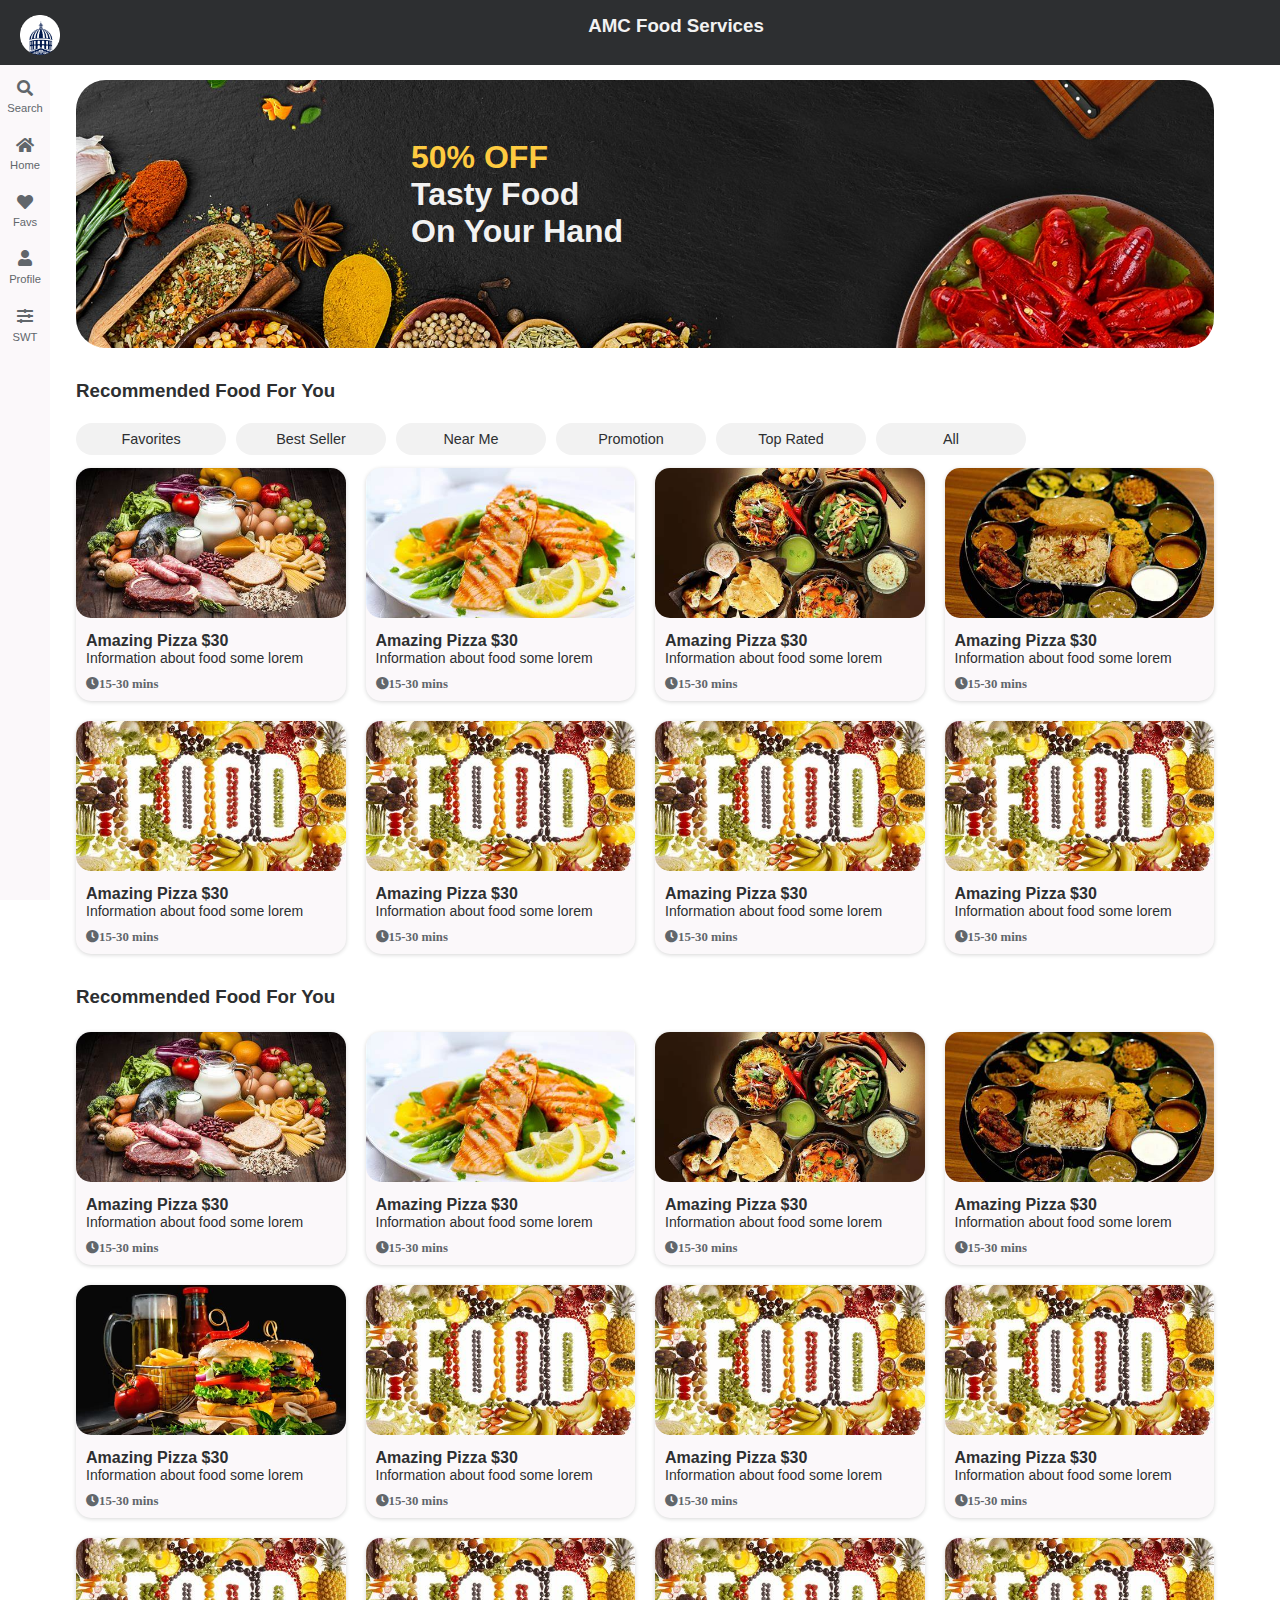
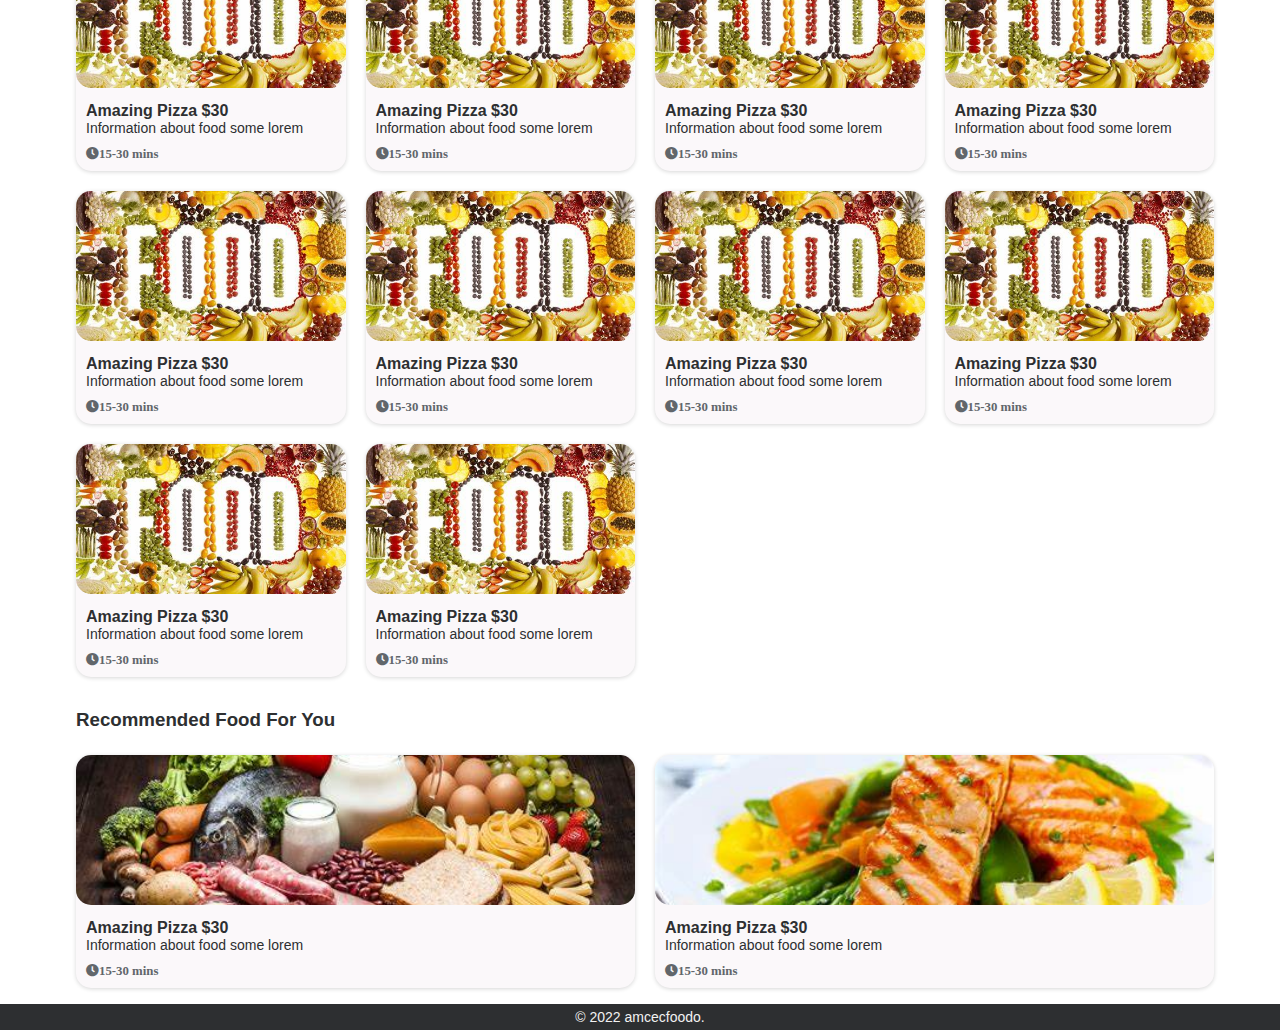
<file: index.html>
<!DOCTYPE html>
<html lang="en">
<head>
    <meta charset="UTF-8">
    <meta http-equiv="X-UA-Compatible" content="IE=edge">
    <meta name="viewport" content="width=\, initial-scale=1.0">
    <!-- css : stylesheet -->
    <link rel="stylesheet" href="style/style.css">
    <!-- google font -->
    <link rel="stylesheet" href="https://fonts.googleapis.com/css2?family=Cormorant+Garamond:wght@600&family=Merriweather&family=Montserrat:wght@100;400&family=Noto+Sans&family=Roboto&family=Sacramento&family=Ubuntu&display=swap">
    <!-- icons: font awsome -->
    <link rel="stylesheet" href="https://cdnjs.cloudflare.com/ajax/libs/font-awesome/5.15.3/css/all.min.css">
    <title>AMC Foodo</title>

</head>
<body>
    <!-- header -->
    <div class="logos">
        <img class="logo2" src="images/amclogo2.png">
        <h3 class="logo"> AMC Food Services</h3>
    </div>
        
    <!-- sidebar -->

        <div class="sidebar">
            <div class="sidebar-menu">
                <span class="fas fa-search"></span>
                <a href="#">Search</a>
            </div>
            <div class="sidebar-menu">
                <span class="fas fa-home"></span>
                <a href="#">Home</a>
            </div>
            <div class="sidebar-menu">
                <span class="fas fa-heart"></span>
                <a href="#">Favs</a>
            </div>
            <div class="sidebar-menu">
                <span class="fas fa-user"></span>
                <a href="#"><a href="profile.html">Profile</a></a>
            </div>
            <div class="sidebar-menu">
                <span class="fas fa-sliders-h"></span>
                <a href="#"> <a href="swt.html"> SWT</a></a>
            </div>
        </div>

    <!-- main dashboard -->

        <div class="dashboard">
            <div class="dashboard-banner">
                <img src="images/banner.jpg" alt="testy food">
                <div class="banner-promo">
                    <h1><span>50% OFF </span><br>
                    Tasty Food <br> On Your Hand</h1>
                </div>
            </div>

            <h3 class="dashboard-title">Recommended Food For You </h3>
            <div class="dashboard-menu">
                <a href="#">Favorites</a>
                <a href="#">Best Seller</a>
                <a href="#">Near Me</a>
                <a href="#">Promotion</a>
                <a href="#">Top Rated</a>
                <a href="#">All</a>
            </div>

            <div class="dashboard-content">
                <div class="dashboard-card">
                    <img class="card-image" src="images/th (1).jpeg" >
                    <div class="card-detail">
                        <h4>Amazing Pizza <span>$30</span></h4>
                        <p>Information about food some lorem </p>
                        <p class="card-time"> <span class="fas fa-clock">15-30 mins</span></p>
                    </div>
                </div>
                <div class="dashboard-card">
                    <img class="card-image" src="images/th (2).jpeg" >
                    <div class="card-detail">
                        <h4>Amazing Pizza <span>$30</span></h4>
                        <p>Information about food some lorem </p>
                        <p class="card-time"> <span class="fas fa-clock">15-30 mins</span></p>
                    </div>
                </div>
                <div class="dashboard-card">
                    <img class="card-image" src="images/th (3).jpeg" >
                    <div class="card-detail">
                        <h4>Amazing Pizza <span>$30</span></h4>
                        <p>Information about food some lorem </p>
                        <p class="card-time"> <span class="fas fa-clock">15-30 mins</span></p>
                    </div>
                </div>
                <div class="dashboard-card">
                    <img class="card-image" src="images/th (4).jpeg" >
                    <div class="card-detail">
                        <h4>Amazing Pizza <span>$30</span></h4>
                        <p>Information about food some lorem </p>
                        <p class="card-time"> <span class="fas fa-clock">15-30 mins</span></p>
                    </div>
                </div>
                
                <div class="dashboard-card">
                    <img class="card-image" src="images/th (6).jpeg" >
                    <div class="card-detail">
                        <h4>Amazing Pizza <span>$30</span></h4>
                        <p>Information about food some lorem </p>
                        <p class="card-time"> <span class="fas fa-clock">15-30 mins</span></p>
                    </div>
                </div>
                <div class="dashboard-card">
                    <img class="card-image" src="images/th (6).jpeg" >
                    <div class="card-detail">
                        <h4>Amazing Pizza <span>$30</span></h4>
                        <p>Information about food some lorem </p>
                        <p class="card-time"> <span class="fas fa-clock">15-30 mins</span></p>
                    </div>
                </div>
                <div class="dashboard-card">
                    <img class="card-image" src="images/th (6).jpeg" >
                    <div class="card-detail">
                        <h4>Amazing Pizza <span>$30</span></h4>
                        <p>Information about food some lorem </p>
                        <p class="card-time"> <span class="fas fa-clock">15-30 mins</span></p>
                    </div>
                </div>
                <div class="dashboard-card">
                    <img class="card-image" src="images/th (6).jpeg" >
                    <div class="card-detail">
                        <h4>Amazing Pizza <span>$30</span></h4>
                        <p>Information about food some lorem </p>
                        <p class="card-time"> <span class="fas fa-clock">15-30 mins</span></p>
                    </div>
                </div>
            </div>

            <h3 class="dashboard-title">Recommended Food For You </h3>

            <div class="dashboard-content">
                <div class="dashboard-card">
                    <img class="card-image" src="images/th (1).jpeg" >
                    <div class="card-detail">
                        <h4>Amazing Pizza <span>$30</span></h4>
                        <p>Information about food some lorem </p>
                        <p class="card-time"> <span class="fas fa-clock">15-30 mins</span></p>
                    </div>
                </div>
                <div class="dashboard-card">
                    <img class="card-image" src="images/th (2).jpeg" >
                    <div class="card-detail">
                        <h4>Amazing Pizza <span>$30</span></h4>
                        <p>Information about food some lorem </p>
                        <p class="card-time"> <span class="fas fa-clock">15-30 mins</span></p>
                    </div>
                </div>
                <div class="dashboard-card">
                    <img class="card-image" src="images/th (3).jpeg" >
                    <div class="card-detail">
                        <h4>Amazing Pizza <span>$30</span></h4>
                        <p>Information about food some lorem </p>
                        <p class="card-time"> <span class="fas fa-clock">15-30 mins</span></p>
                    </div>
                </div>
                <div class="dashboard-card">
                    <img class="card-image" src="images/th (4).jpeg" >
                    <div class="card-detail">
                        <h4>Amazing Pizza <span>$30</span></h4>
                        <p>Information about food some lorem </p>
                        <p class="card-time"> <span class="fas fa-clock">15-30 mins</span></p>
                    </div>
                </div>
                <div class="dashboard-card">
                    <img class="card-image" src="images/th (5).jpeg" >
                    <div class="card-detail">
                        <h4>Amazing Pizza <span>$30</span></h4>
                        <p>Information about food some lorem </p>
                        <p class="card-time"> <span class="fas fa-clock">15-30 mins</span></p>
                    </div>
                </div>
                <div class="dashboard-card">
                    <img class="card-image" src="images/th (6).jpeg" >
                    <div class="card-detail">
                        <h4>Amazing Pizza <span>$30</span></h4>
                        <p>Information about food some lorem </p>
                        <p class="card-time"> <span class="fas fa-clock">15-30 mins</span></p>
                    </div>
                </div>
                <div class="dashboard-card">
                    <img class="card-image" src="images/th (6).jpeg" >
                    <div class="card-detail">
                        <h4>Amazing Pizza <span>$30</span></h4>
                        <p>Information about food some lorem </p>
                        <p class="card-time"> <span class="fas fa-clock">15-30 mins</span></p>
                    </div>
                </div>
                <div class="dashboard-card">
                    <img class="card-image" src="images/th (6).jpeg" >
                    <div class="card-detail">
                        <h4>Amazing Pizza <span>$30</span></h4>
                        <p>Information about food some lorem </p>
                        <p class="card-time"> <span class="fas fa-clock">15-30 mins</span></p>
                    </div>
                </div>
                <div class="dashboard-card">
                    <img class="card-image" src="images/th (6).jpeg" >
                    <div class="card-detail">
                        <h4>Amazing Pizza <span>$30</span></h4>
                        <p>Information about food some lorem </p>
                        <p class="card-time"> <span class="fas fa-clock">15-30 mins</span></p>
                    </div>
                </div>
                <div class="dashboard-card">
                    <img class="card-image" src="images/th (6).jpeg" >
                    <div class="card-detail">
                        <h4>Amazing Pizza <span>$30</span></h4>
                        <p>Information about food some lorem </p>
                        <p class="card-time"> <span class="fas fa-clock">15-30 mins</span></p>
                    </div>
                </div>
                <div class="dashboard-card">
                    <img class="card-image" src="images/th (6).jpeg" >
                    <div class="card-detail">
                        <h4>Amazing Pizza <span>$30</span></h4>
                        <p>Information about food some lorem </p>
                        <p class="card-time"> <span class="fas fa-clock">15-30 mins</span></p>
                    </div>
                </div>
                <div class="dashboard-card">
                    <img class="card-image" src="images/th (6).jpeg" >
                    <div class="card-detail">
                        <h4>Amazing Pizza <span>$30</span></h4>
                        <p>Information about food some lorem </p>
                        <p class="card-time"> <span class="fas fa-clock">15-30 mins</span></p>
                    </div>
                </div>
                <div class="dashboard-card">
                    <img class="card-image" src="images/th (6).jpeg" >
                    <div class="card-detail">
                        <h4>Amazing Pizza <span>$30</span></h4>
                        <p>Information about food some lorem </p>
                        <p class="card-time"> <span class="fas fa-clock">15-30 mins</span></p>
                    </div>
                </div>
                <div class="dashboard-card">
                    <img class="card-image" src="images/th (6).jpeg" >
                    <div class="card-detail">
                        <h4>Amazing Pizza <span>$30</span></h4>
                        <p>Information about food some lorem </p>
                        <p class="card-time"> <span class="fas fa-clock">15-30 mins</span></p>
                    </div>
                </div>
                <div class="dashboard-card">
                    <img class="card-image" src="images/th (6).jpeg" >
                    <div class="card-detail">
                        <h4>Amazing Pizza <span>$30</span></h4>
                        <p>Information about food some lorem </p>
                        <p class="card-time"> <span class="fas fa-clock">15-30 mins</span></p>
                    </div>
                </div>
                <div class="dashboard-card">
                    <img class="card-image" src="images/th (6).jpeg" >
                    <div class="card-detail">
                        <h4>Amazing Pizza <span>$30</span></h4>
                        <p>Information about food some lorem </p>
                        <p class="card-time"> <span class="fas fa-clock">15-30 mins</span></p>
                    </div>
                </div>
                <div class="dashboard-card">
                    <img class="card-image" src="images/th (6).jpeg" >
                    <div class="card-detail">
                        <h4>Amazing Pizza <span>$30</span></h4>
                        <p>Information about food some lorem </p>
                        <p class="card-time"> <span class="fas fa-clock">15-30 mins</span></p>
                    </div>
                </div>
                <div class="dashboard-card">
                    <img class="card-image" src="images/th (6).jpeg" >
                    <div class="card-detail">
                        <h4>Amazing Pizza <span>$30</span></h4>
                        <p>Information about food some lorem </p>
                        <p class="card-time"> <span class="fas fa-clock">15-30 mins</span></p>
                    </div>
                </div>
            </div>

            <h3 class="dashboard-title">Recommended Food For You </h3>

            <div class="dashboard-content">
                <div class="dashboard-card">
                    <img class="card-image" src="images/th (1).jpeg" >
                    <div class="card-detail">
                        <h4>Amazing Pizza <span>$30</span></h4>
                        <p>Information about food some lorem </p>
                        <p class="card-time"> <span class="fas fa-clock">15-30 mins</span></p>
                    </div>
                </div>
                <div class="dashboard-card">
                    <img class="card-image" src="images/th (2).jpeg" >
                    <div class="card-detail">
                        <h4>Amazing Pizza <span>$30</span></h4>
                        <p>Information about food some lorem </p>
                        <p class="card-time"> <span class="fas fa-clock">15-30 mins</span></p>
                    </div>
                </div>
               
            </div>
            
        </div> 



    <!-- footer -->
        <footer>
            <p class="copy"> &copy; 2022 amcecfoodo.</p>
        </footer>

        
    

</body>
</html>
</file>
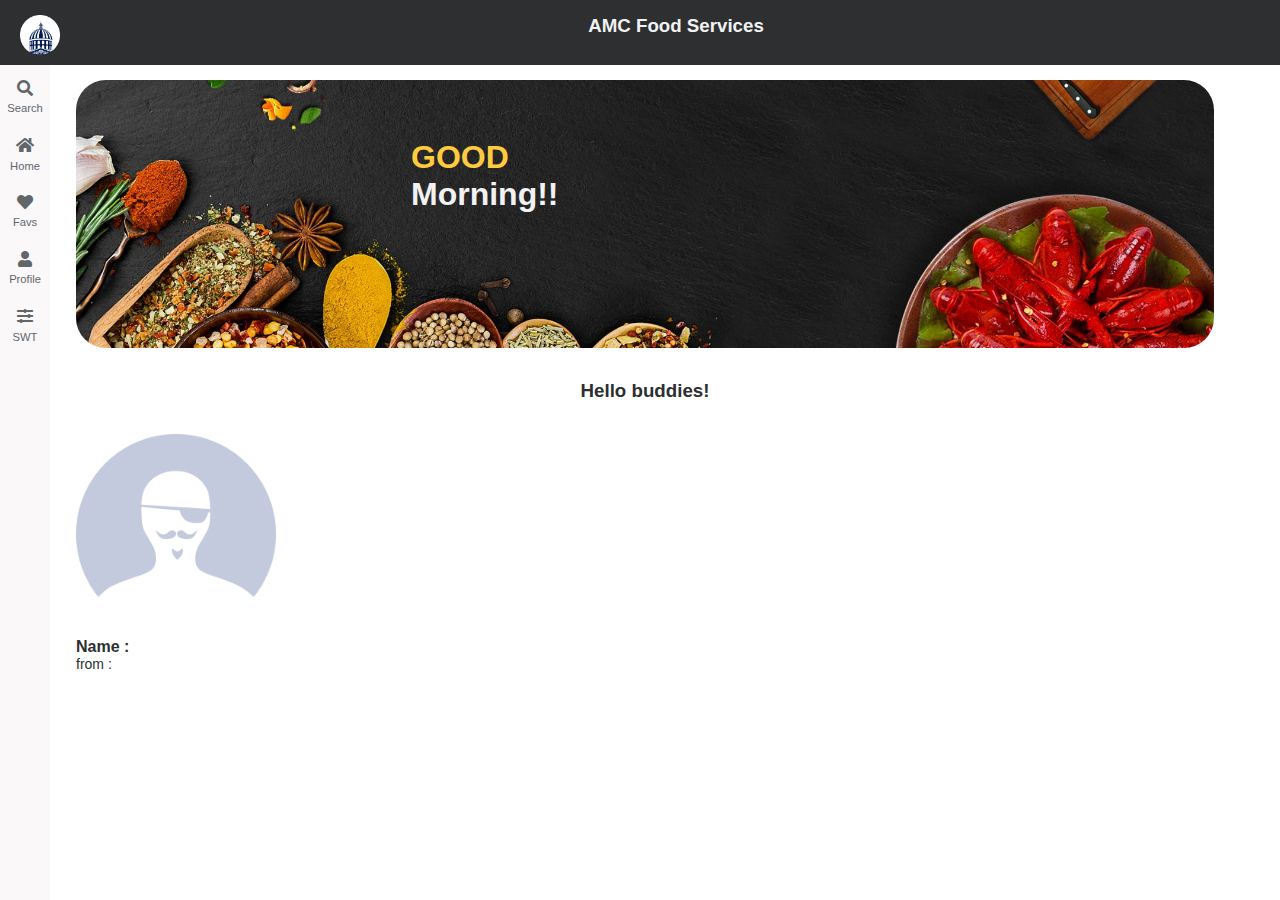
<file: profile.html>
<!DOCTYPE html>
<html lang="en">
<head>
    <meta charset="UTF-8">
    <meta http-equiv="X-UA-Compatible" content="IE=edge">
    <meta name="viewport" content="width=\, initial-scale=1.0">
    <!-- css : stylesheet -->
    <link rel="stylesheet" href="style/profile.css">
    <!-- google font -->
    <link rel="stylesheet" href="https://fonts.googleapis.com/css2?family=Cormorant+Garamond:wght@600&family=Merriweather&family=Montserrat:wght@100;400&family=Noto+Sans&family=Roboto&family=Sacramento&family=Ubuntu&display=swap">
    <!-- icons: font awsome -->
    <link rel="stylesheet" href="https://cdnjs.cloudflare.com/ajax/libs/font-awesome/5.15.3/css/all.min.css">
    <title>AMC Foodo</title>

</head>
<body>
    <!-- header -->
    <div class="logos">
        <img class="logo2" src="images/amclogo2.png">
        <h3 class="logo"> AMC Food Services</h3>
    </div>
        
    <!-- sidebar -->

        <div class="sidebar">
            <div class="sidebar-menu">
                <span class="fas fa-search"></span>
                <a href="#">Search</a>
            </div>
            <div class="sidebar-menu">
                <span class="fas fa-home"></span>
                <a href="#"> <a href="index.html">Home</a></a>
            </div>
            <div class="sidebar-menu">
                <span class="fas fa-heart"></span>
                <a href="#">Favs</a>
            </div>
            <div class="sidebar-menu">
                <span class="fas fa-user"></span>
                <a href="#">Profile</a>
            </div>
            <div class="sidebar-menu">
                <span class="fas fa-sliders-h"></span>
                <a href="#"> <a href="swt.html">SWT</a></a>
            </div>
        </div>

    <!-- main dashboard -->

        <div class="dashboard">
            <div class="dashboard-banner">
                <img src="images/banner.jpg" alt="testy food">
                <div class="banner-promo">
                    <h1><span>GOOD</span><br>
                    Morning!!</h1>
                </div>
            </div>
            <h3 class="dashboard-title">Hello buddies!</h3>
            <div class="dashboard-content">
                <div class="dashboard-card">
                    <img class="profile-image" width="200" height="200" src="images/th-08.png" >
                    <div class="card-detail">
                        <h4>Name : </h4>
                        <p>from :  </p>
                        <!-- <p class="card-time"> <span class="fas fa-clock">15-30 mins</span></p> -->
                    </div>
                </div>
            </div>    

            



<!-- footer -->
<!-- <footer>
    <p class="copy"> &copy; 2022 amcecfoodo.</p> -->
<!-- </footer> -->
</body>
</file>
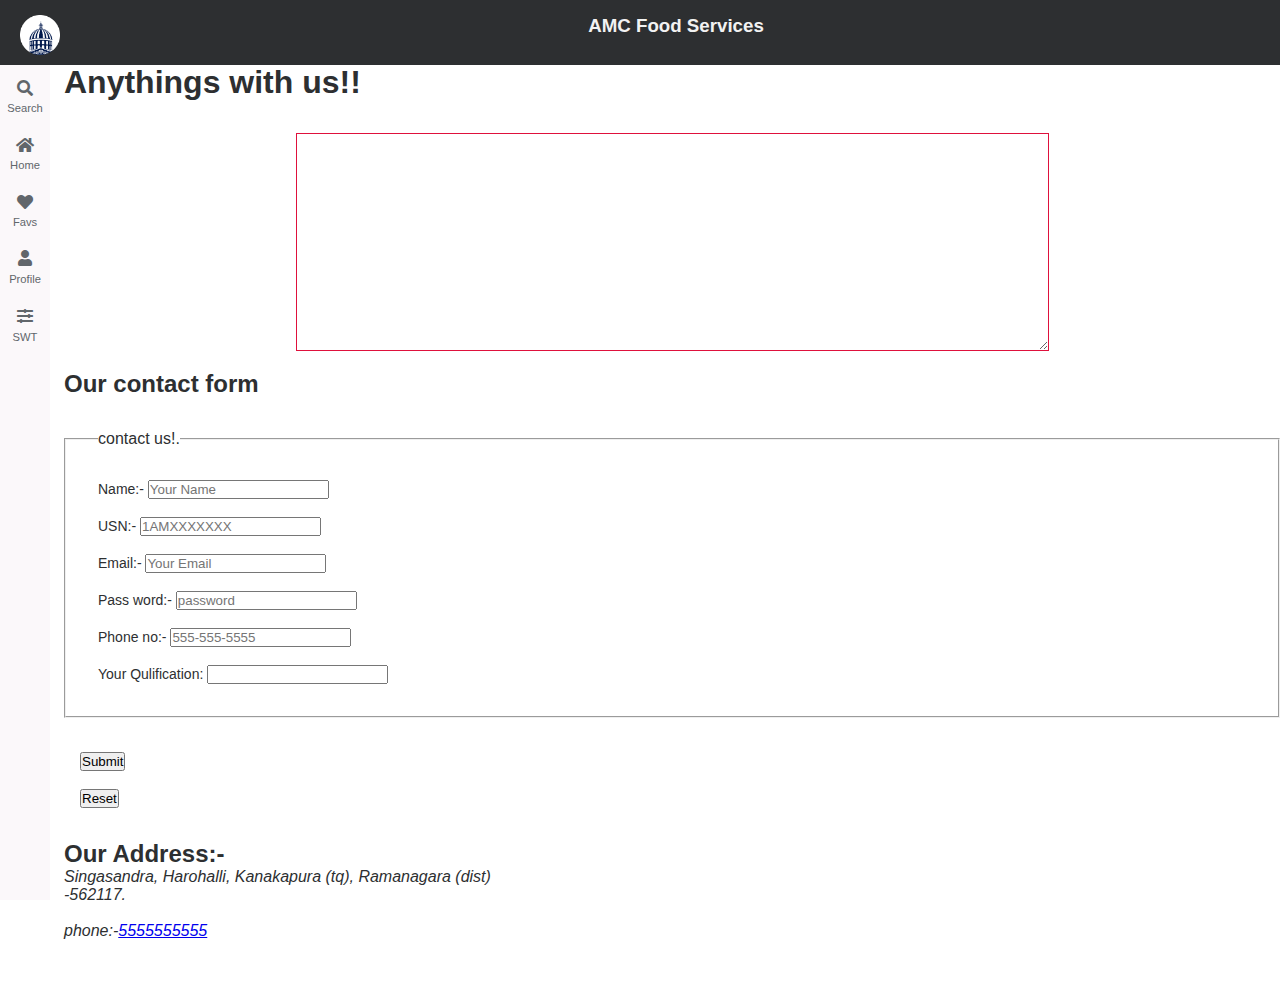
<file: swt.html>
<!DOCTYPE html>
<html lang="en">
<head>
    <meta charset="UTF-8">
    <meta http-equiv="X-UA-Compatible" content="IE=edge">
    <meta name="viewport" content="width=\, initial-scale=1.0">
    <!-- css : stylesheet -->
    <link rel="stylesheet" href="style/style.css">
    <!-- google font -->
    <link rel="stylesheet" href="https://fonts.googleapis.com/css2?family=Cormorant+Garamond:wght@600&family=Merriweather&family=Montserrat:wght@100;400&family=Noto+Sans&family=Roboto&family=Sacramento&family=Ubuntu&display=swap">
    <!-- icons: font awsome -->
    <link rel="stylesheet" href="https://cdnjs.cloudflare.com/ajax/libs/font-awesome/5.15.3/css/all.min.css">
    <title>AMC Foodo</title>

</head>
<body>
    <!-- header -->
    <div class="logos">
        <img class="logo2" src="images/amclogo2.png">
        <h3 class="logo"> AMC Food Services</h3>
    </div>
        
    <!-- sidebar -->

        <div class="sidebar">
            <div class="sidebar-menu">
                <span class="fas fa-search"></span>
                <a href="#">Search</a>
            </div>
            <div class="sidebar-menu">
                <span class="fas fa-home"></span>
                <a href="index.html">Home</a>
            </div>
            <div class="sidebar-menu">
                <span class="fas fa-heart"></span>
                <a href="#">Favs</a>
            </div>
            <div class="sidebar-menu">
                <span class="fas fa-user"></span>
                <a href="#"><a href="profile.html">Profile</a></a>
            </div>
            <div class="sidebar-menu">
                <span class="fas fa-sliders-h"></span>
                <a href="#"> <a href="swt.html"> SWT</a></a>
            </div>
        </div>
        <div  class="msg">
            <h1 class="any">Anythings with us!!</h1>
                <p class="box">
                    <label for="massege"></label>
                    <textarea class="msgbox" name="massege" id="massege" rows="8" cols="80"></textarea>
                </p>
        </div>

        <main>
            <section class="boarder">
              <h2  class="any">Our contact form</h2>
      
              <form class="contact_form" action="index.html" method="post">
                <fieldset class="field">
                  <legend>
                    contact us!.
                  </legend>
                  <div >
                  <p>
                    <label for="firstName"> Name:-</label>
                    <input type="text" name="firstName" id="firstName" placeholder="Your Name" required >
                  </p>
                  <br>
                  <p>
                    <label for="lastName">USN:-</label>
                    <input type="text" name="lastName" id="lastName" placeholder="1AMXXXXXXX" required >
                  </p>
                  <br>
                  <p>
                    <label for="email">Email:-</label>
                    <input type="text" name="email" id="email" placeholder="Your Email" required >
                  </p>
                  <br>
                  <p>
                    <label for="password">Pass word:-</label>
                    <input type="password" name="password" id="password" placeholder="password" required >
                  </p>
                  <br>
                  <p>
                    <label for="phone">Phone no:-</label>
                    <input type="tel" name="phone" id="phone" placeholder="555-555-5555" pattern="[0-9]{3}-[0-9]{3}-[0-9]{4}" required >
                  </p>
                  <br>
                  <!-- <p>
                    <label for="decade">Favorite decade:-</label>
                    <input type="number" name="decade" id="decade" min="1950" max="2030" step="5" >
                  </p> -->
                  <p>
                      <label for="education">Your Qulification:</label>
                      <input type="text" name="education" id="education" list="education-list">
                      <datalist id="education-list">
                        <!-- <option value="8th grade">
                        <option value="10th grade">
                        <option value="second pu"> -->
                        <option value="2nd year">
                        <option value="1st year">
                        <option value="3rd year">
                        <option value="4th year">
                      </datalist>
                  </p>
                  <!-- <p>
                    <label for="coffee">Favorite Coffee:</label>
                <select name="coffee" id="coffee" multiple size="5">
                    <optgroup label="Coffees">
                        <option value="regular coffee">Regular Coffee</option>
                        <option value="iced coffee">Iced Coffee</option>
                    </optgroup>
                    <optgroup label="Espresso Drinks">
                        <option value="latte" selected>Latte</option>
                        <option value="cappuccino">Cappuccino</option>
                        <option value="cortado">Cortado</option>
                        <option value="americano">Americano</option>
                    </optgroup>
                    <option value="other">Other</option>
                </select>
                  </p> -->
                </fieldset>
                <br>
                <div class="button">
                    <button class="submit" type="button" name="Submit">Submit</button><br><br>
                <button class="reset" type="reset" name="reset">Reset</button>
                </div>
                
              </form>
            </div>
            </section>
            <section class="address">
              <h2>Our Address:-</h2>
              <address class="ouraddress">
                Singasandra, Harohalli, Kanakapura (tq), Ramanagara (dist)<br>
                -562117.
                <br><br>
                phone:-<a href="tel:-5555555555">5555555555</a>
      
              </address>
            </section>
         </main>














</body>
</file>
<file: style/style.css>
:root{
    --maincolor:#fbf8fa;
    --darkblack:#2d2f31;
    --darkgrey:#61666b;
    --grey:#d5d5d5;
    --lightgrey:#f2f2f2;
    --yellow:#fecb40;
    --red:#df113c;
}

*{
    margin: 0;
    padding: 0;
    outline: none;
    box-sizing: border-box;
    font-family:" Noto sans Jp",sans-serif;
}

body{
    width:100%;
    height:auto;
    color: var(--darkblack);
}

p{
    font-size: 14px;
}

.label-cart{
    position: fixed;
    top: 15;
    right: 10;
    z-index: 4;
    cursor: pointer;
}

.logos{
    position: fixed;
    background-color: var(--darkblack);
    color: var(--lightgrey);
    width: 100%;
    /* text-align: center; */
    padding: 15px 20px 10px 20px;
    top: 0;
    z-index: 2;
    /* display: flex; */
    gap: 3rem;
    /* padding: 0.3rem 1rem; */
    overflow-x: auto;
    display: flex;
    justify-content: space-evenly;
}

.logo{
    /* border: 2px solid red; */
    text-align: center;
    margin-right: 1rem;
    margin-right: 1rem;
    /* margin: top 0rem;  */
    /* padding-bottom: 0rem; */
    /* padding-top: 0rem; */
    width: 100%;
}

.logo2{
    width: 40px;
    height: 40px;
}

.sidebar{
    position: fixed;
    top: 0;
    left: 0;
    width: 50px;
    height: 100%;
    background-color: var(--maincolor);
    z-index: 1;
    padding-top:70px;
}

.sidebar-menu{
    width: 100%;
    text-align: center;
    padding: 10px 5px;
    color: var(--darkgrey);
}

.sidebar-menu > a {
    text-decoration: none;
    font-size: 0.7rem;
    line-height: 1.5;
    color: var(--darkgrey);
}

.sidebar-menu:hover{
    border-right: 2px solid var(--yellow);
    color: var(--yellow);
}

.sidebar-menu:hover > a{
    color: var(--yellow);
}

.dashboard{
    height: 100%;
    width: 100%;
    padding-right:50px;
    padding-left: 60px;
}

.dashboard-banner{
    width: 100%;
    height: 300px;
    position: relative;
    margin-top: 4rem;
    padding: 1rem;
    border-radius: 30px;
    cursor: pointer;
}

.dashboard-banner > img {
    width: 100%;
    height: 100%;
    object-fit: cover;
    border-radius: 30px;
}

.banner-promo{
    position: absolute;
    color: var(--lightgrey);
    top: 25%;
    left: 30%;
}

.banner-promo > h1 span {
    color: var(--yellow);
}

.dashboard-title{
 padding: 1rem 1rem;
}

.dashboard-menu{
    display: flex;
    gap: 10px;
    padding: 0.3rem 1rem;
    overflow-x: auto;
}

.dashboard-menu > a{
    text-decoration: none;
    text-align: center;
    border-radius: 20px;
    min-width: 150px;
    padding: 0.5rem 0;
    font-size: 0.9rem;
    color: var(--darkblack);
    background-color: var(--lightgrey);
}

.dashboard-menu > a:hover{
    background-color: var(--red);
    color: var(--lightgrey);
}

.dashboard-content{
    display: grid;
    grid-template-columns: repeat(auto-fit,minmax(250px,1fr)) ;
    gap: 20px;
    padding: 0.5rem 1rem 1rem 1rem;
}

.dashboard-card{
    background-color: var(--maincolor);
    box-shadow: rgba(0,0,0,0.16) 0px 1px 4px;
    border-radius: 15px;
    position: relative;
    cursor: pointer;
}

.dashboard-card:hover{
    box-shadow: rgba(0, 0, 0, 0.35) 0px 5px 15px;
}

.card-image{
    width: 100%;
    height: 150px;
    object-fit: cover;
    border-radius: 15px;
}

.card-detail{
    padding: 10px;
}

.card-detail > h4 > span{
    float: rigth;
}

.card-time{
    color: var(--darkgrey);
    font-size: 0.8rem;
    padding-top: 10px;
}





.copy{
    position: absolute;
    background-color: var(--darkblack);
    color: var(--lightgrey);
    width: 100%;
    text-align: center;
    padding: 5px 10px 5px 10px;
}


/* swt page */

.boarder{
    
    margin-left: 4rem;
}

.msg{
    margin-top: 4rem;
    margin-left: 4rem;
    margin-bottom: 1rem;
}

.any{
    padding-bottom: 2rem;
}

.box{
    text-align: center;
}

.msgbox{
    padding: 3rem;
    color:#2d2f31;
    border-color:#df113c;
}

.field{
    padding: 2rem;
}

.button{
    padding: 1rem;
}
.submit:hover{
    color:#df113c;
}
.reset:hover{
    color:#df113c;
}

.address{
    margin-top: 1rem;
    margin-left: 4rem;
    margin-bottom: 3rem;
}





@media screen and (max-width:680px)
{
    .dashboard{
        padding-right:0 ;
    }
}
</file>
<file: style/profile.css>
:root{
    --maincolor:#fbf8fa;
    --darkblack:#2d2f31;
    --darkgrey:#61666b;
    --grey:#d5d5d5;
    --lightgrey:#f2f2f2;
    --yellow:#fecb40;
    --red:#df113c;
}

*{
    margin: 0;
    padding: 0;
    outline: none;
    box-sizing: border-box;
    font-family:" Noto sans Jp",sans-serif;
}

body{
    width:100%;
    height:auto;
    color: var(--darkblack);
}

p{
    font-size: 14px;
}

.label-cart{
    position: fixed;
    top: 15;
    right: 10;
    z-index: 4;
    cursor: pointer;
}

.logos{
    position: fixed;
    background-color: var(--darkblack);
    color: var(--lightgrey);
    width: 100%;
    /* text-align: center; */
    padding: 15px 20px 10px 20px;
    top: 0;
    z-index: 2;
    /* display: flex; */
    gap: 3rem;
    /* padding: 0.3rem 1rem; */
    overflow-x: auto;
    display: flex;
    justify-content: space-evenly;
}

.logo{
    /* border: 2px solid red; */
    text-align: center;
    margin-right: 1rem;
    margin-right: 1rem;
    /* margin: top 0rem;  */
    /* padding-bottom: 0rem; */
    /* padding-top: 0rem; */
    width: 100%;
}

.logo2{
    width: 40px;
    height: 40px;
}

.sidebar{
    position: fixed;
    top: 0;
    left: 0;
    width: 50px;
    height: 100%;
    background-color: var(--maincolor);
    z-index: 1;
    padding-top:70px;
}

.sidebar-menu{
    width: 100%;
    text-align: center;
    padding: 10px 5px;
    color: var(--darkgrey);
}

.sidebar-menu > a {
    text-decoration: none;
    font-size: 0.7rem;
    line-height: 1.5;
    color: var(--darkgrey);
}

.sidebar-menu:hover{
    border-right: 2px solid var(--yellow);
    color: var(--yellow);
}

.sidebar-menu:hover > a{
    color: var(--yellow);
}

.dashboard{
    height: 100%;
    width: 100%;
    padding-right:50px;
    padding-left: 60px;
}

.dashboard-banner{
    width: 100%;
    height: 300px;
    position: relative;
    margin-top: 4rem;
    padding: 1rem;
    border-radius: 30px;
    cursor: pointer;
}

.dashboard-banner > img {
    width: 100%;
    height: 100%;
    object-fit: cover;
    border-radius: 30px;
}

.banner-promo{
    position: absolute;
    color: var(--lightgrey);
    top: 25%;
    left: 30%;
}

.banner-promo > h1 span {
    color: var(--yellow);
}

.dashboard-title{
 padding: 1rem 1rem;
 text-align: center;
}

.dashboard-menu{
    display: flex;
    gap: 10px;
    padding: 0.3rem 1rem;
    overflow-x: auto;
}

.dashboard-menu > a{
    text-decoration: none;
    text-align: center;
    border-radius: 20px;
    min-width: 150px;
    padding: 0.5rem 0;
    font-size: 0.9rem;
    color: var(--darkblack);
    background-color: var(--lightgrey);
}

.dashboard-menu > a:hover{
    background-color: var(--red);
    color: var(--lightgrey);
}

.dashboard-content{
    padding: 1rem;
}















@media screen and (max-width:680px)
{
    .dashboard{
        padding-right:0 ;
    }
}
</file>
